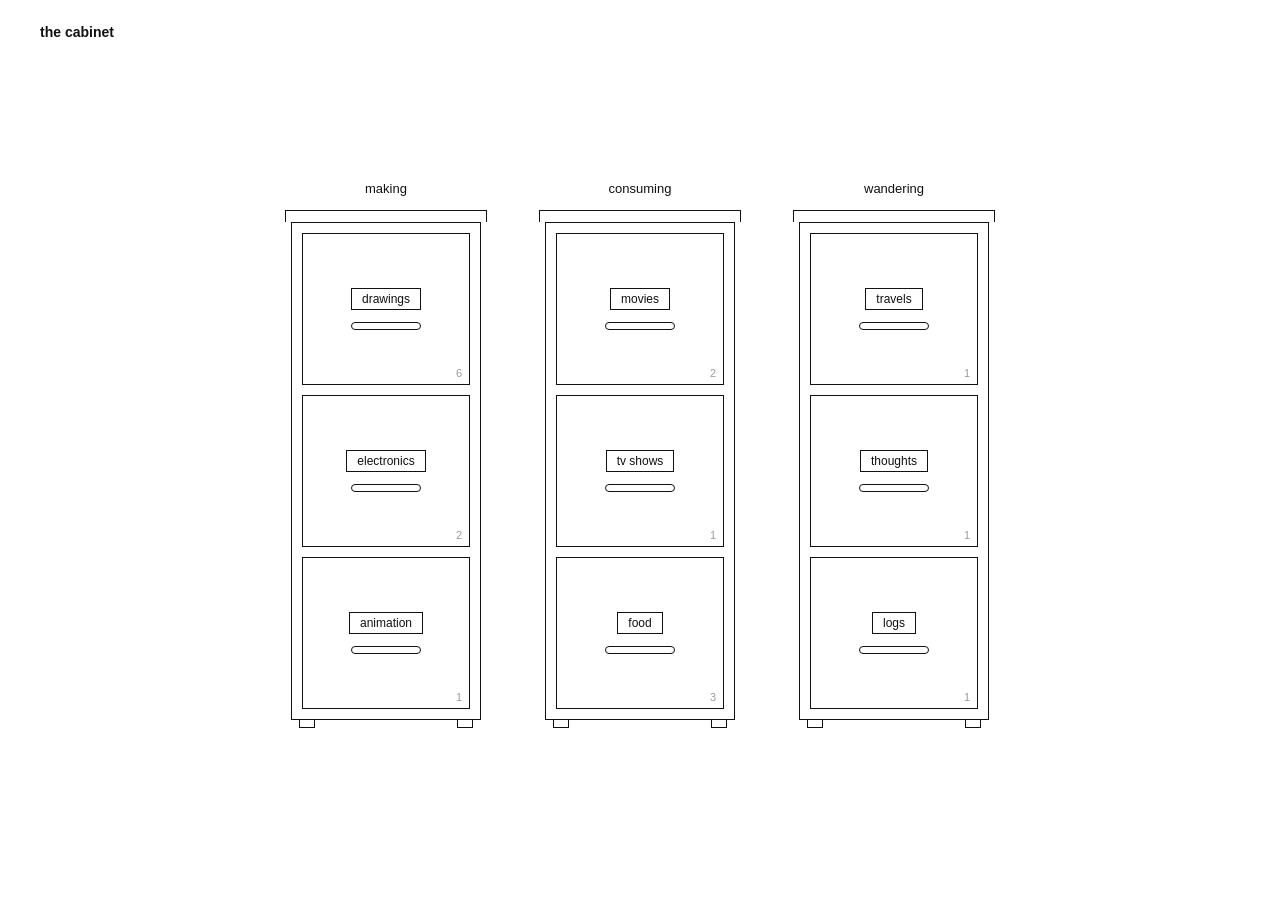
<file: index.html>
<!DOCTYPE html>
<html lang="en" data-page="home" data-root="">
<head>
<meta charset="utf-8">
<meta name="viewport" content="width=device-width, initial-scale=1">
<title>the cabinet</title>
<link rel="stylesheet" href="style.css">
</head>
<body class="home">
<header class="bar"><span class="site" id="site"></span></header>
<main class="cabinets" id="cabinets"></main>
<script src="content.js"></script>
<script src="app.js"></script>
</body>
</html>
</file>
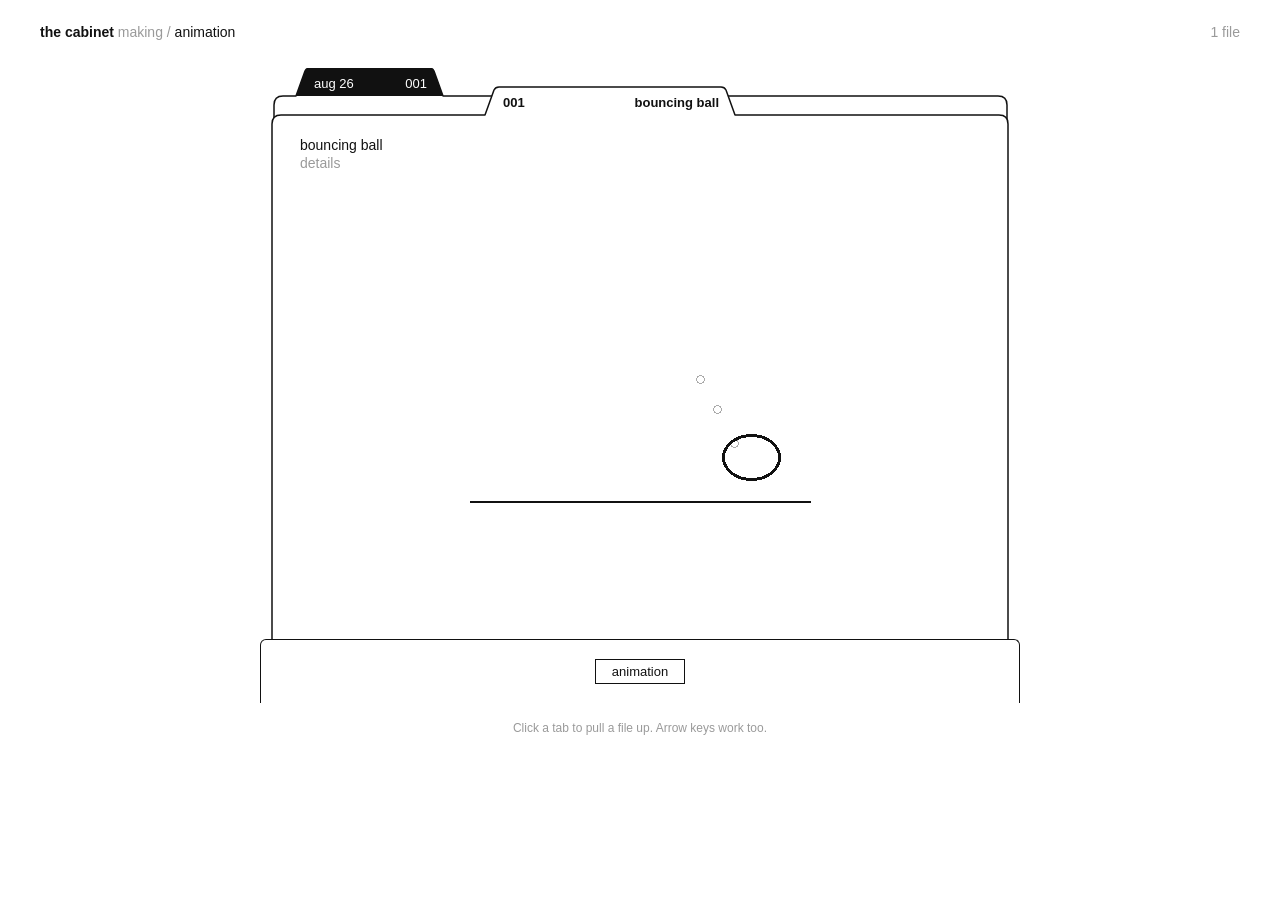
<file: animation/index.html>
<!DOCTYPE html>
<html lang="en" data-page="drawer" data-root="../">
<head>
<meta charset="utf-8">
<meta name="viewport" content="width=device-width, initial-scale=1">
<title>the cabinet</title>
<link rel="stylesheet" href="../style.css">
</head>
<body>
<header class="bar">
  <span><a class="site" id="site" href="../"></a> <span class="crumb" id="crumb"></span></span>
  <span class="meta" id="meta"></span>
</header>
<main class="stage" id="stage"></main>
<p class="hint">Click a tab to pull a file up. Arrow keys work too.</p>
<script src="../content.js"></script>
<script src="../app.js"></script>
</body>
</html>
</file>
<file: style.css>
:root{
  --ink:#111;
  --paper:#fff;
  --grey:#9a9a9a;
  --lw:1.5px;
  --font:"Helvetica Neue", Helvetica, Arial, system-ui, sans-serif;
}
*{box-sizing:border-box;margin:0;padding:0}
html{background:var(--paper);color:var(--ink);font-family:var(--font);font-size:14px;-webkit-font-smoothing:antialiased}
body{min-height:100vh}
a{color:inherit;text-decoration:none}
button{font:inherit;color:inherit;background:none;border:0;cursor:pointer;text-align:left}
:focus-visible{outline:var(--lw) solid var(--ink);outline-offset:3px}

.bar{display:flex;justify-content:space-between;align-items:baseline;gap:16px;padding:24px clamp(16px,4vw,40px)}
.bar .site{font-weight:600}
.bar .crumb{color:var(--grey)}
.bar .crumb b{color:var(--ink);font-weight:400}
.bar .meta{color:var(--grey);white-space:nowrap}
.bar a:hover{text-decoration:underline;text-underline-offset:3px}

/* ================= home ================= */
.home{display:flex;flex-direction:column;min-height:100vh}
.cabinets{flex:1;display:flex;justify-content:center;align-items:center;gap:clamp(14px,5vw,64px);padding:16px 16px 72px}
.cabinet{--cw:clamp(100px,22vw,190px);width:var(--cw);display:flex;flex-direction:column;align-items:center}
.cabinet h2{font-size:13px;font-weight:400;margin-bottom:14px}
.lid{width:calc(100% + 12px);height:12px;border:var(--lw) solid var(--ink);border-bottom:0}
.body{width:100%;border:var(--lw) solid var(--ink);padding:10px;display:flex;flex-direction:column;gap:10px}
.feet{width:100%;display:flex;justify-content:space-between;padding:0 8px}
.feet i{width:16px;height:8px;border:var(--lw) solid var(--ink);border-top:0}
.drawer{position:relative;height:calc(var(--cw) * .8);border:var(--lw) solid var(--ink);
  display:flex;flex-direction:column;align-items:center;justify-content:center;gap:12px}
.drawer .plate{border:var(--lw) solid var(--ink);padding:3px 10px;font-size:12px;white-space:nowrap}
.drawer .handle{width:42%;height:8px;border:var(--lw) solid var(--ink);border-radius:5px}
.drawer .count{position:absolute;right:7px;bottom:5px;font-size:11px;color:var(--grey);font-variant-numeric:tabular-nums}
.drawer:hover,.drawer:focus-visible{background:var(--ink);color:var(--paper)}
.drawer:hover .plate,.drawer:hover .handle,
.drawer:focus-visible .plate,.drawer:focus-visible .handle{border-color:var(--paper)}
.drawer:focus-visible{outline-offset:2px}

@media (max-width:560px){
  .cabinet h2{font-size:12px}
  .body{padding:6px;gap:6px}
  .drawer{gap:8px}
  .drawer .plate{font-size:10px;padding:2px 5px}
  .drawer .count{display:none}
}

/* ================= drawer page ================= */
.stage{position:relative;margin:4px auto 0;width:min(760px,calc(100vw - 32px));overflow:hidden}
.folder{position:absolute;top:0;pointer-events:none;
  transform:translateY(var(--fy,0px));transition:transform .6s cubic-bezier(.22,.8,.2,1)}
.folder svg{position:absolute;left:0;top:0;overflow:visible}
.folder .outline{fill:var(--paper);stroke:var(--ink);stroke-width:var(--lw);stroke-linejoin:round}
.folder .divtab{fill:var(--ink)}
.folder:not(.sel):has(.tab:hover){transform:translateY(calc(var(--fy,0px) - 7px))}

.tab{position:absolute;top:0;height:28px;display:flex;align-items:center;justify-content:space-between;gap:12px;
  padding:3px 16px 0 18px;font-size:13px;pointer-events:auto;white-space:nowrap}
.tab .num{font-variant-numeric:tabular-nums}
.tab .name{overflow:hidden;text-overflow:ellipsis}
.folder.sel .tab{font-weight:600}
.dlabel{position:absolute;top:0;height:28px;display:flex;align-items:center;justify-content:space-between;
  padding:3px 16px 0 18px;font-size:13px;color:var(--paper);pointer-events:none;font-variant-numeric:tabular-nums}

.face{position:absolute;left:0;right:0;top:28px;pointer-events:auto;overflow:hidden}
.face .head{position:absolute;left:28px;top:22px;z-index:3;max-width:60%}
.face .title{font-size:14px;font-weight:500}
.face .sub{color:var(--grey);margin-top:2px}
.face button.sub:hover{color:var(--ink)}
.face .media{position:absolute;inset:0;display:grid;place-items:center;padding:64px 28px 28px}
.face .media img,.face .media video{display:block;max-width:min(64%,440px);max-height:100%;object-fit:contain}
.face .text{max-width:46ch;font-size:15px;line-height:1.6}
.face .text p{margin:0 0 .8em}
.face .text a,.panel a{text-decoration:underline;text-underline-offset:3px}
.panel{position:absolute;left:28px;top:74px;z-index:4;width:min(36ch,calc(100% - 56px));max-height:calc(100% - 100px);overflow:auto;
  background:var(--paper);border:var(--lw) solid var(--ink);padding:14px 16px;line-height:1.55}
.panel .date{color:var(--grey);margin-bottom:8px}
.panel p{margin:0 0 .8em}

/* things brought in and out of the frame */
.render{transform:translate(0,25%);opacity:0;transition:transform .55s cubic-bezier(.2,.8,.2,1),opacity .35s ease}
.render.in{transform:translate(0,0);opacity:1}
.render.out{transform:translate(0,-25%);opacity:0;transition-duration:.35s}

.front{position:absolute;left:0;right:0;height:64px;z-index:9999;background:var(--paper);
  border:var(--lw) solid var(--ink);border-bottom:0;border-radius:6px 6px 0 0;display:grid;place-items:center}
.front .plate{border:var(--lw) solid var(--ink);padding:4px 16px;font-size:13px}

.hint{text-align:center;color:var(--grey);font-size:12px;padding:18px 16px 40px}

@media (max-width:600px){
  .tab,.dlabel{font-size:12px;padding:3px 10px 0 13px}
  .dlabel span:last-child{display:none}
  .face .head{left:18px;top:16px}
  .face .media{padding:56px 18px 18px}
  .face .media img,.face .media video{max-width:86%}
  .panel{left:18px;top:64px;width:calc(100% - 36px)}
}
@media (prefers-reduced-motion:reduce){
  .folder,.render{transition:none !important}
}
</file>
